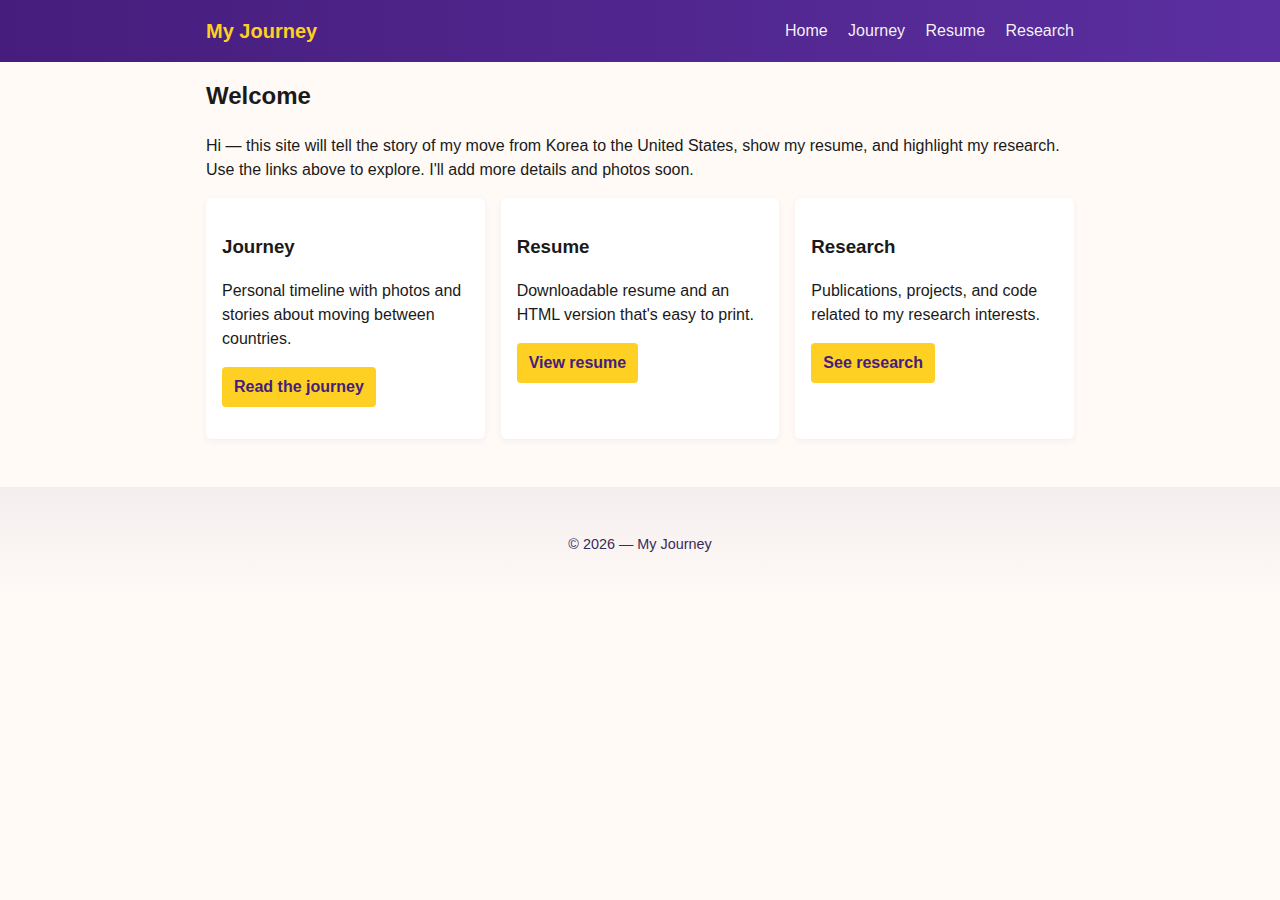
<file: index.html>
<!DOCTYPE html>
<html lang="en">
<head>
  <meta charset="utf-8" />
  <meta name="viewport" content="width=device-width, initial-scale=1" />
  <title>My Journey — Home</title>
  <link rel="stylesheet" href="css/style.css" />
</head>
<body>
  <header class="site-header">
    <div class="container">
      <h1 class="site-title">My Journey</h1>
      <nav class="site-nav">
        <a href="index.html">Home</a>
        <a href="journey.html">Journey</a>
        <a href="resume.html">Resume</a>
        <a href="research.html">Research</a>
      </nav>
    </div>
  </header>

  <main class="container">
    <section class="intro">
      <h2>Welcome</h2>
      <p>Hi — this site will tell the story of my move from Korea to the United States, show my resume, and highlight my research. Use the links above to explore. I'll add more details and photos soon.</p>
    </section>

    <section class="highlights">
      <div class="card">
        <h3>Journey</h3>
        <p>Personal timeline with photos and stories about moving between countries.</p>
        <p><a class="button" href="journey.html">Read the journey</a></p>
      </div>
      <div class="card">
        <h3>Resume</h3>
        <p>Downloadable resume and an HTML version that's easy to print.</p>
        <p><a class="button" href="resume.html">View resume</a></p>
      </div>
      <div class="card">
        <h3>Research</h3>
        <p>Publications, projects, and code related to my research interests.</p>
        <p><a class="button" href="research.html">See research</a></p>
      </div>
    </section>
  </main>

  <footer class="site-footer">
    <div class="container">
      <p>&copy; <!-- YEAR --> <span id="year"></span> — My Journey</p>
    </div>
  </footer>

  <script>
    document.getElementById('year').textContent = new Date().getFullYear();
  </script>
</body>
</html>
</file>
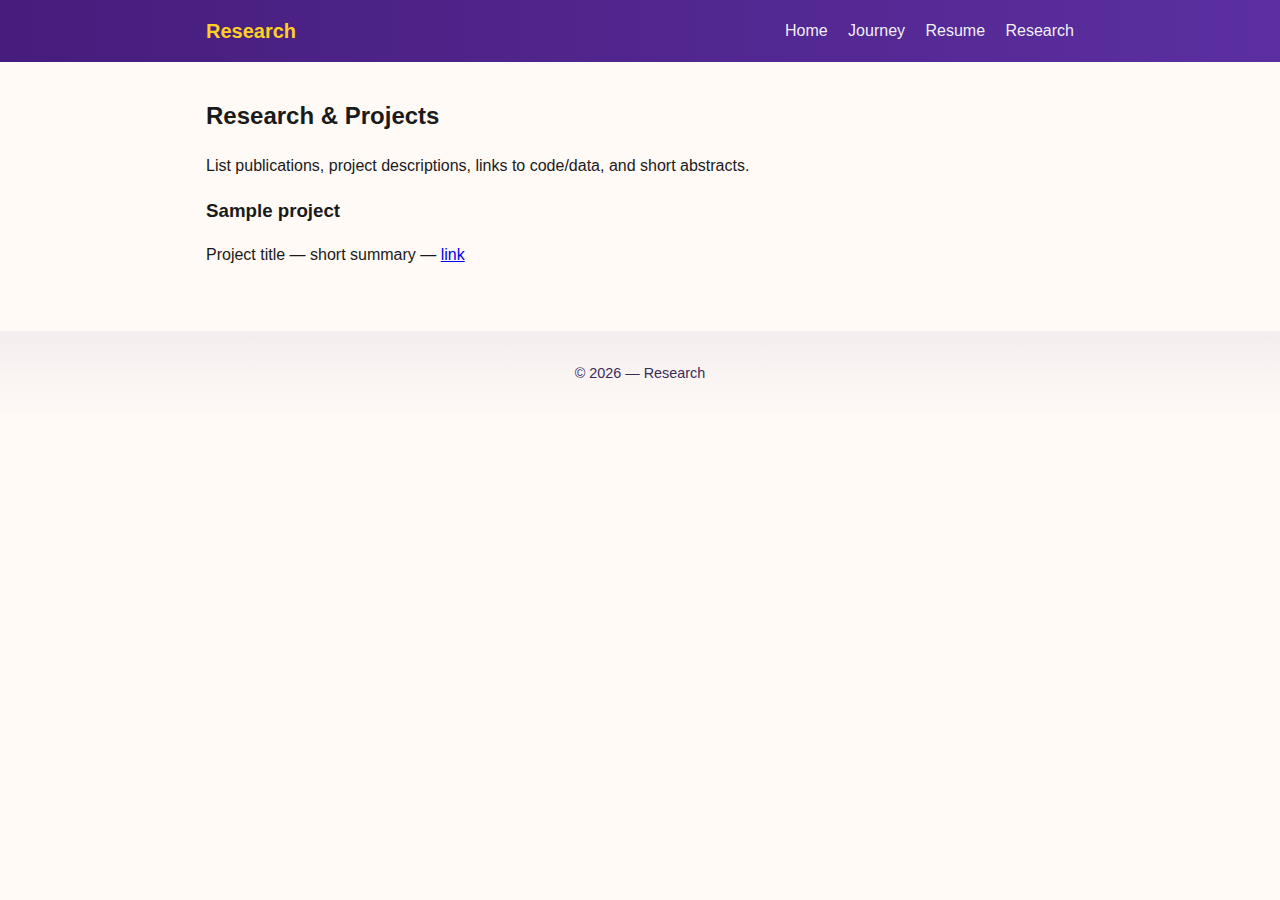
<file: research.html>
<!DOCTYPE html>
<html lang="en">
<head>
  <meta charset="utf-8" />
  <meta name="viewport" content="width=device-width, initial-scale=1" />
  <title>Research</title>
  <link rel="stylesheet" href="css/style.css" />
</head>
<body>
  <header class="site-header">
    <div class="container">
      <h1 class="site-title">Research</h1>
      <nav class="site-nav">
        <a href="index.html">Home</a>
        <a href="journey.html">Journey</a>
        <a href="resume.html">Resume</a>
        <a href="research.html">Research</a>
      </nav>
    </div>
  </header>
  <main class="container">
    <h2>Research & Projects</h2>
    <p>List publications, project descriptions, links to code/data, and short abstracts.</p>
    <section>
      <h3>Sample project</h3>
      <p>Project title — short summary — <a href="#">link</a></p>
    </section>
  </main>
  <footer class="site-footer"><div class="container">&copy; <span id="year4"></span> — Research</div></footer>
  <script>document.getElementById('year4').textContent = new Date().getFullYear();</script>
</body>
</html>
</file>
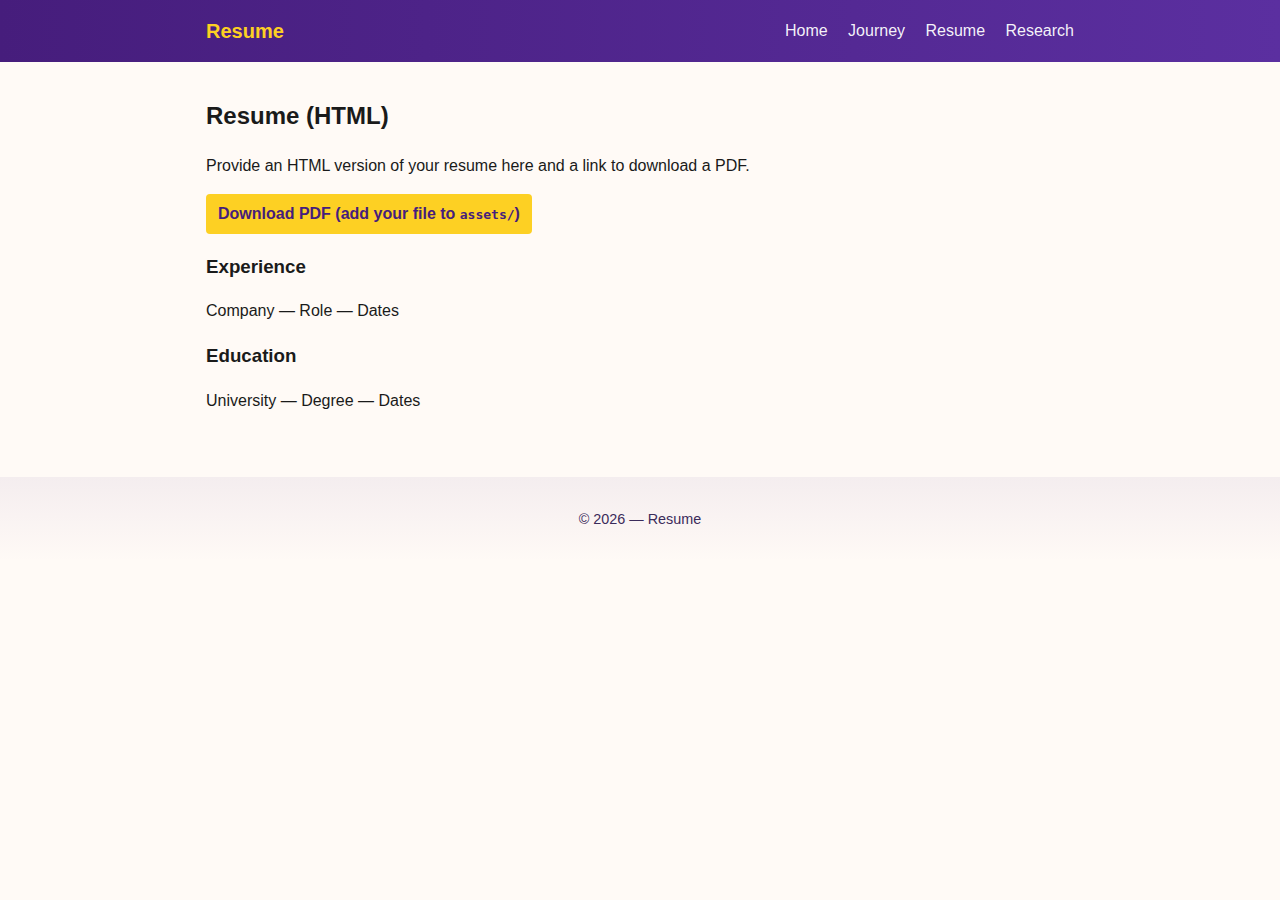
<file: resume.html>
<!DOCTYPE html>
<html lang="en">
<head>
  <meta charset="utf-8" />
  <meta name="viewport" content="width=device-width, initial-scale=1" />
  <title>Resume</title>
  <link rel="stylesheet" href="css/style.css" />
</head>
<body>
  <header class="site-header">
    <div class="container">
      <h1 class="site-title">Resume</h1>
      <nav class="site-nav">
        <a href="index.html">Home</a>
        <a href="journey.html">Journey</a>
        <a href="resume.html">Resume</a>
        <a href="research.html">Research</a>
      </nav>
    </div>
  </header>
  <main class="container">
    <h2>Resume (HTML)</h2>
    <p>Provide an HTML version of your resume here and a link to download a PDF.</p>
    <p><a class="button" href="#">Download PDF (add your file to <code>assets/</code>)</a></p>
    <section>
      <h3>Experience</h3>
      <p>Company — Role — Dates</p>
      <h3>Education</h3>
      <p>University — Degree — Dates</p>
    </section>
  </main>
  <footer class="site-footer"><div class="container">&copy; <span id="year3"></span> — Resume</div></footer>
  <script>document.getElementById('year3').textContent = new Date().getFullYear();</script>
</body>
</html>
</file>
<file: css/style.css>
/* Simple responsive styles */
:root{
  /* LSU colors */
  --lsu-purple: #461D7C; /* primary purple */
  --lsu-gold:   #FDD023; /* primary gold */
  --accent: var(--lsu-purple);
  --bg: #fffaf6; /* warm off-white to pair with gold */
  --text: #1a1a1a;
}
*{box-sizing:border-box}
html,body{margin:0;padding:0;height:100%}
.site-header{background:linear-gradient(90deg,var(--lsu-purple),#5b2fa0);color:#fff}
body{font-family:Arial, Helvetica, sans-serif;line-height:1.5;background:var(--bg);color:var(--text)}
.container{max-width:900px;margin:0 auto;padding:1rem}
.site-header .container{display:flex;align-items:center;justify-content:space-between;padding:1rem}
.site-title{margin:0;font-size:1.25rem;color:var(--lsu-gold)}
.site-nav a{margin-left:1rem;text-decoration:none;color:rgba(255,255,255,0.95)}
.site-nav a:hover{color:var(--lsu-gold)}
.intro h2{margin-top:0}
.highlights{display:grid;grid-template-columns:repeat(auto-fit,minmax(240px,1fr));gap:1rem;margin-top:1rem}
.card{background:#fff;padding:1rem;border-radius:6px;box-shadow:0 2px 6px rgba(70,29,124,0.06)}
.button{display:inline-block;padding:0.5rem 0.75rem;background:var(--lsu-gold);color:var(--lsu-purple);border-radius:4px;text-decoration:none;font-weight:600}
.site-footer{margin-top:2rem;padding:1rem 0;text-align:center;font-size:0.9rem;color:#3a2b5a;background:linear-gradient(180deg,rgba(70,29,124,0.06),transparent)}
@media (max-width:540px){.site-header .container{flex-direction:column;align-items:flex-start}.site-nav{margin-top:0.5rem}}
</file>
